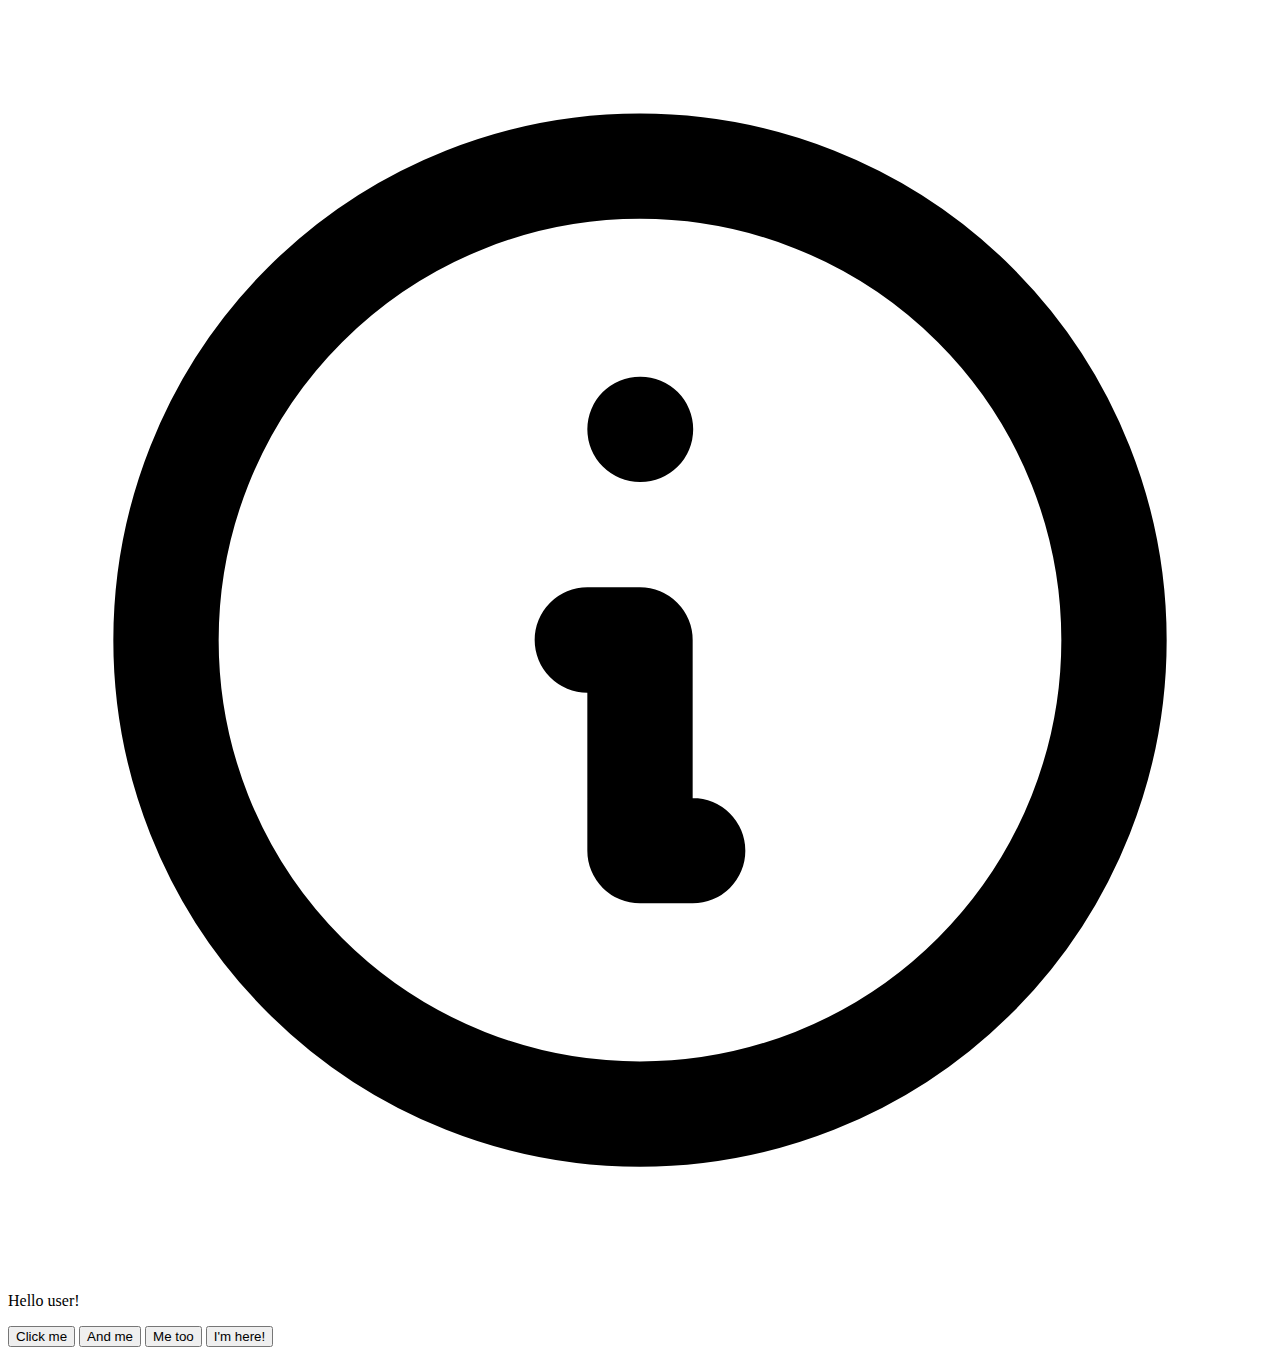
<file: src/GUI/notefications_alerts/test.html>
<!DOCTYPE html>
<html lang="en">

    <head>
        <meta charset="UTF-8">
        <meta http-equiv="X-UA-Compatible" content="IE=edge">
        <meta name="viewport" content="width=device-width, initial-scale=1.0">
        <title>Document</title>
    </head>

    <body>
        <div class="notification-box flex flex-col items-center justify-center fixed w-full z-50 p-3">
            <!-- Notification container -->
        </div>
        <!-- Notification template
      
      <div class="relative flex items-center bg-blue-500 text-white text-sm font-bold px-4 py-3 rounded-md opacity-0 transform transition-all duration-500 mb-1">
        <svg class="w-6 h-6 mr-2" xmlns="http://www.w3.org/2000/svg" fill="none" viewBox="0 0 24 24" stroke="currentColor">
          <path stroke-linecap="round" stroke-linejoin="round" stroke-width="2" d="M13 16h-1v-4h-1m1-4h.01M21 12a9 9 0 11-18 0 9 9 0 0118 0z"></path>
        </svg>
        <p>New info alert!</p>
      </div>
      
      -->
        <section class="flex flex-col-reverse min-h-screen">
            <div class="panel flex flex-wrap mx-auto gap-2 pb-3">
                <button onClick="sendNotification('info', 'New info alert!')"
                    class="bg-blue-500 hover:bg-blue-700 text-white font-bold py-2 px-4 rounded self-bottom">
                    Click me
                </button>
                <button onClick="sendNotification('error', 'New error alert!')"
                    class="bg-red-500 hover:bg-red-700 text-white font-bold py-2 px-4 rounded self-bottom">
                    And me
                </button>
                <button onClick="sendNotification('warning', 'New warning alert!')"
                    class="bg-yellow-500 hover:bg-yellow-700 text-white font-bold py-2 px-4 rounded self-bottom">
                    Me too
                </button>
                <button onClick="sendNotification('success', 'New success alert!')"
                    class="bg-green-500 hover:bg-green-700 text-white font-bold py-2 px-4 rounded self-bottom">
                    I'm here!
                </button>
            </div>
        </section>

        <script type="text/javascript" src="./noteficationsAlerts.js"></script>
    </body>

</html>
</file>
